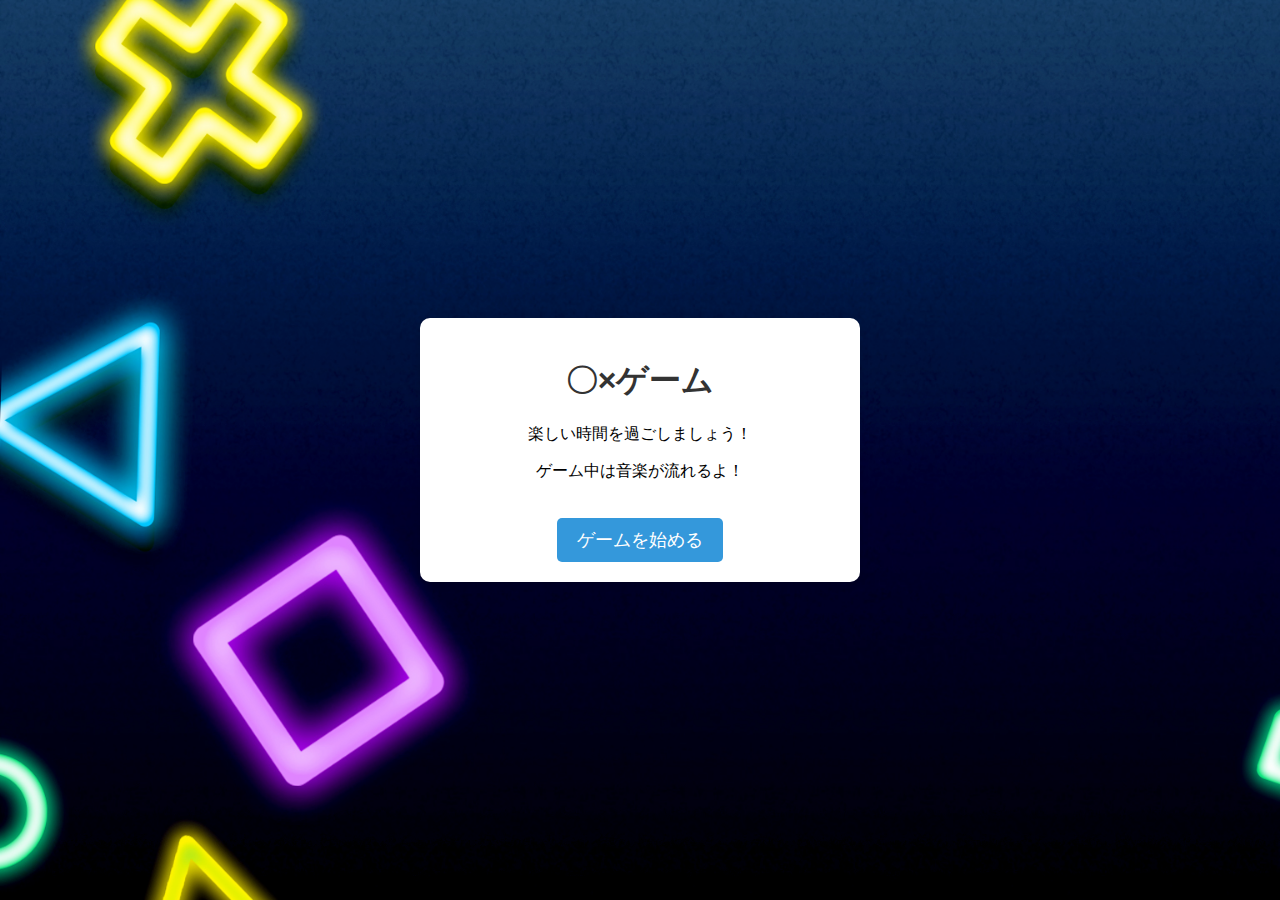
<file: index.html>
<!DOCTYPE html>
<html>
<head>
    <meta charset="UTF-8">
    <meta name="viewport" content="width=device-width, initial-scale=1.0">
    <meta http-equiv="X-UA-Compatible" content="ie=edge">
    <link rel="stylesheet" href="style.css">
    <title>〇×ゲーム - ホーム</title>
</head>
<body>
    <div class="container">
        <h1>〇×ゲーム</h1>
        <p>楽しい時間を過ごしましょう！</p>
        <p>ゲーム中は音楽が流れるよ！</p>
        <button id="startButton">ゲームを始める</button>
    </div>
    <script src="main.js"></script>
</body>
</html>
</file>
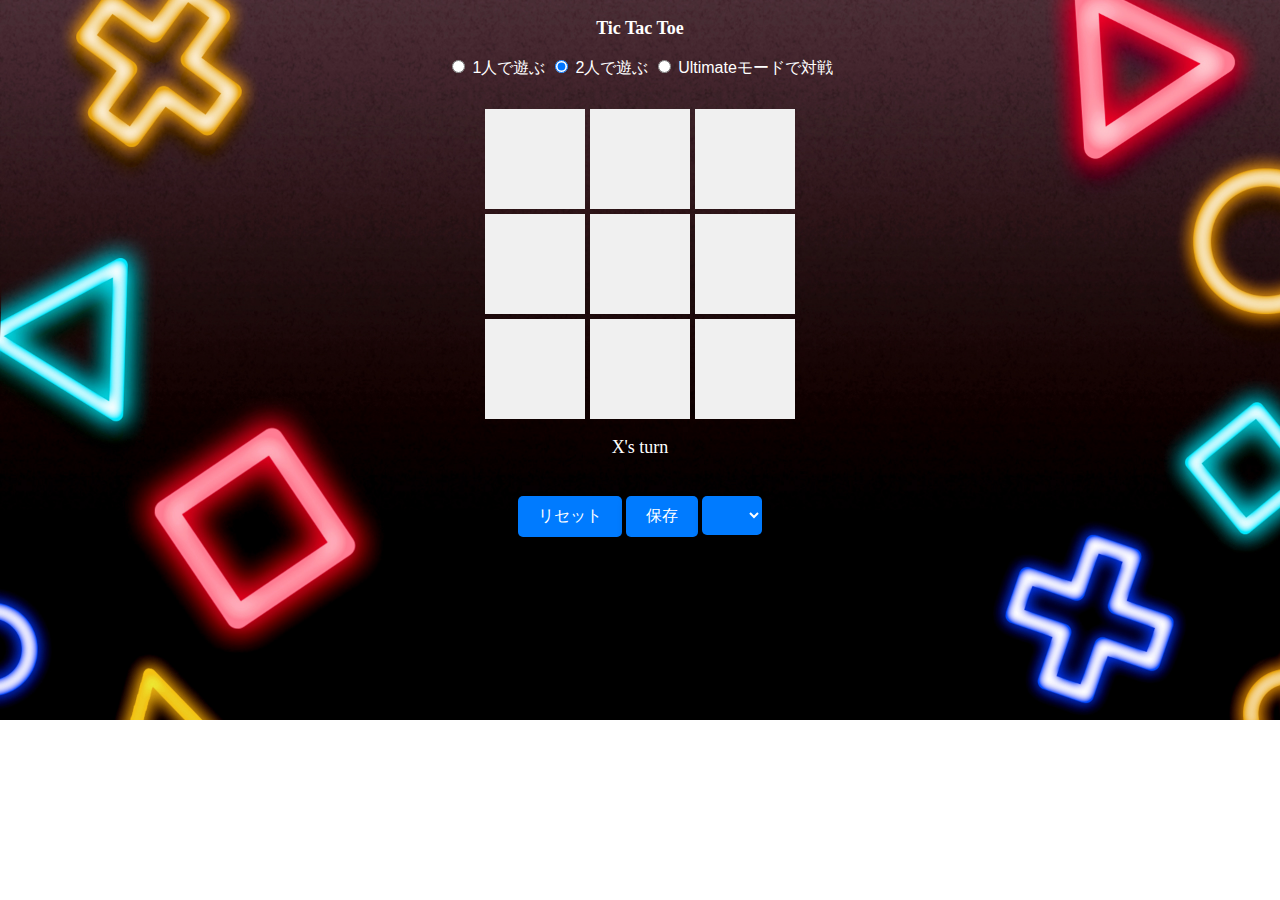
<file: game.html>
<!DOCTYPE html>
<html lang="ja">
<head>
    <meta charset="UTF-8">
    <meta name="viewport" content="width=device-width, initial-scale=1.0">
    <meta http-equiv="X-UA-Compatible" content="ie=edge">
    <title>Tic Tac Toe</title>
    <link rel="stylesheet" href="game.css">
</head>
<body>
    <h1>Tic Tac Toe</h1>


    <form id="gameModeForm" class="variation">
        <label>
            <input type="radio" name="mode" value="1"> 1人で遊ぶ
        </label>
        <label>
            <input type="radio" name="mode" value="2" checked> 2人で遊ぶ  
        </label>
        <label>
            <input type="radio" name="mode" value="3"> Ultimateモードで対戦  

        </label>
    </form>
    
    <div class="board">
        <div class="cell" onclick="makeMove(this)"></div>
        <div class="cell" onclick="makeMove(this)"></div>
        <div class="cell" onclick="makeMove(this)"></div>
        <div class="cell" onclick="makeMove(this)"></div>
        <div class="cell" onclick="makeMove(this)"></div>
        <div class="cell" onclick="makeMove(this)"></div>
        <div class="cell" onclick="makeMove(this)"></div>
        <div class="cell" onclick="makeMove(this)"></div>
        <div class="cell" onclick="makeMove(this)"></div>
    </div>
    <div id="turn" class="turn"></div>
    <button class="menu-button single" onclick="resetBoard()">リセット</button>
    <button class="menu-button single" onclick="saveGame()">保存</button>
    <select id="gameSelector" class="menu-button"></select>
    <audio id="bgm" loop autoplay>
        <source src="New_Composition_50.mp3" type="audio/mpeg">
        Your browser dose not support the audio element.
    </audio>
    <script src="game.js"></script>
</body>
</html>
</file>
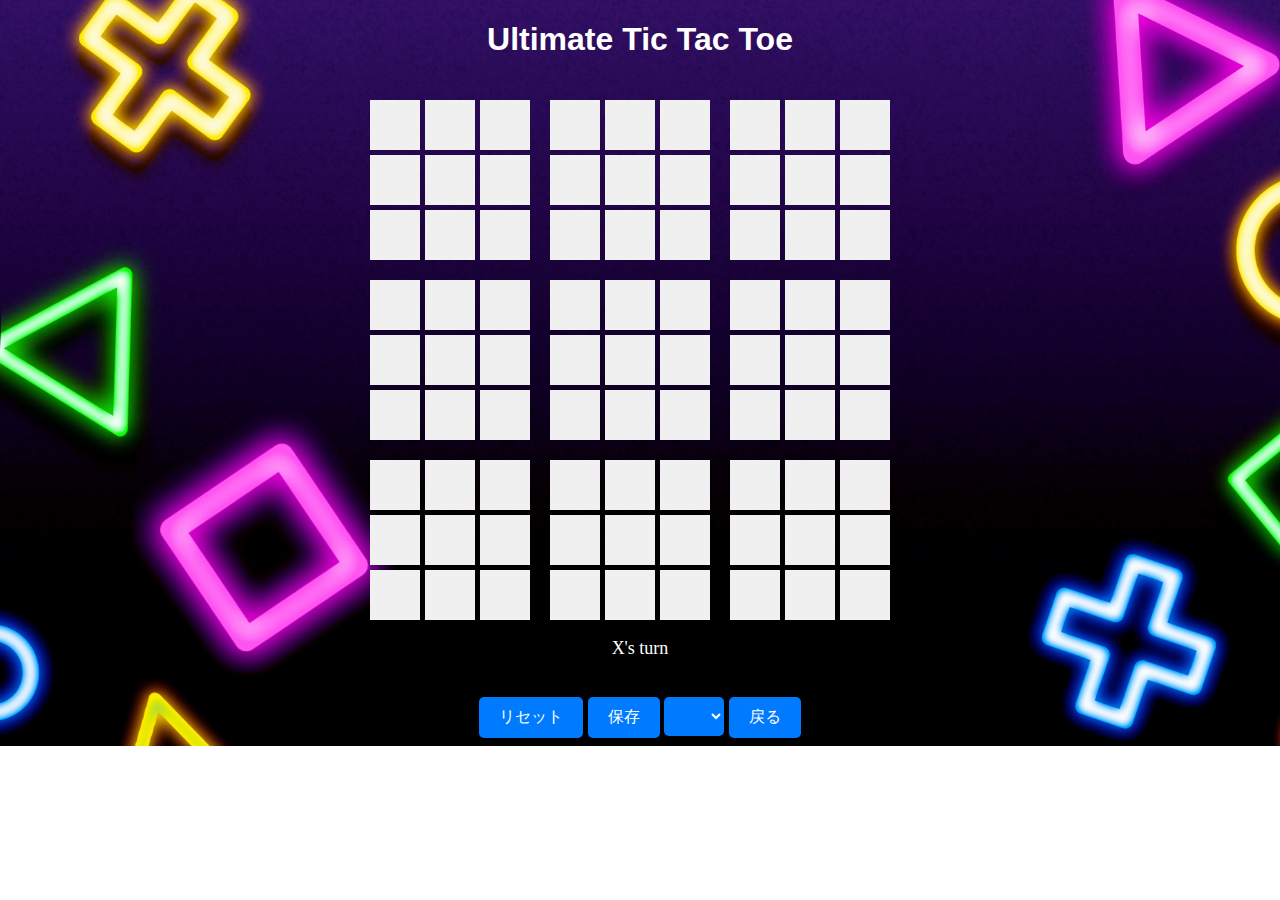
<file: ulu_index.html>
<!DOCTYPE html>
<html lang="ja">
<head>
    <meta charset="UTF-8">
    <meta name="viewport" content="width=device-width, initial-scale=1.0">
    <meta http-equiv="X-UA-Compatible" content="ie=edge">
    <link rel="stylesheet" href="ulu_style.css">
    <title>Ultimate Tic Tac Toe</title>
</head>
<body>
    <h1>Ultimate Tic Tac Toe</h1>
    <div class="ultimate-tic-tac-toe board">
        <div class="first_row">
            <div class="small_board board1 local_board">
                <div class="cell 00" onclick="makeMove(this,board1)"></div>
                <div class="cell 01" onclick="makeMove(this,board1)"></div>
                <div class="cell 02" onclick="makeMove(this,board1)"></div>
                <div class="cell 03" onclick="makeMove(this,board1)"></div>
                <div class="cell 04" onclick="makeMove(this,board1)"></div>
                <div class="cell 05" onclick="makeMove(this,board1)"></div>
                <div class="cell 06" onclick="makeMove(this,board1)"></div>
                <div class="cell 07" onclick="makeMove(this,board1)"></div>
                <div class="cell 08" onclick="makeMove(this,board1)"></div>
            </div>
            <div class="small_board board2 local_board">
                <div class="cell 10" onclick="makeMove(this,board2)"></div>
                <div class="cell 11" onclick="makeMove(this,board2)"></div>
                <div class="cell 12" onclick="makeMove(this,board2)"></div>
                <div class="cell 13" onclick="makeMove(this,board2)"></div>
                <div class="cell 14" onclick="makeMove(this,board2)"></div>
                <div class="cell 15" onclick="makeMove(this,board2)"></div>
                <div class="cell 16" onclick="makeMove(this,board2)"></div>
                <div class="cell 17" onclick="makeMove(this,board2)"></div>
                <div class="cell 18" onclick="makeMove(this,board2)"></div>
            </div>
            <div class="small_board board3 local_board">
                <div class="cell 20" onclick="makeMove(this,board3)"></div>
                <div class="cell 21" onclick="makeMove(this,board3)"></div>
                <div class="cell 22" onclick="makeMove(this,board3)"></div>
                <div class="cell 23" onclick="makeMove(this,board3)"></div>
                <div class="cell 24" onclick="makeMove(this,board3)"></div>
                <div class="cell 25" onclick="makeMove(this,board3)"></div>
                <div class="cell 26" onclick="makeMove(this,board3)"></div>
                <div class="cell 27" onclick="makeMove(this,board3)"></div>
                <div class="cell 28" onclick="makeMove(this,board3)"></div>
            </div>
        </div>
        <div class="second_row">
            <div class="small_board board4 local_board">
                <div class="cell 30" onclick="makeMove(this,board4)"></div>
                <div class="cell 31" onclick="makeMove(this,board4)"></div>
                <div class="cell 32" onclick="makeMove(this,board4)"></div>
                <div class="cell 33" onclick="makeMove(this,board4)"></div>
                <div class="cell 34" onclick="makeMove(this,board4)"></div>
                <div class="cell 35" onclick="makeMove(this,board4)"></div>
                <div class="cell 36" onclick="makeMove(this,board4)"></div>
                <div class="cell 37" onclick="makeMove(this,board4)"></div>
                <div class="cell 38" onclick="makeMove(this,board4)"></div>
            </div>
            <div class="small_board board5 local_board">
                <div class="cell 40" onclick="makeMove(this,board5)"></div>
                <div class="cell 41" onclick="makeMove(this,board5)"></div>
                <div class="cell 42" onclick="makeMove(this,board5)"></div>
                <div class="cell 43" onclick="makeMove(this,board5)"></div>
                <div class="cell 44" onclick="makeMove(this,board5)"></div>
                <div class="cell 45" onclick="makeMove(this,board5)"></div>
                <div class="cell 46" onclick="makeMove(this,board5)"></div>
                <div class="cell 47" onclick="makeMove(this,board5)"></div>
                <div class="cell 48" onclick="makeMove(this,board5)"></div>
            </div>
            <div class="small_board board6 local_board">
                <div class="cell 50" onclick="makeMove(this,board6)"></div>
                <div class="cell 51" onclick="makeMove(this,board6)"></div>
                <div class="cell 52" onclick="makeMove(this,board6)"></div>
                <div class="cell 53" onclick="makeMove(this,board6)"></div>
                <div class="cell 54" onclick="makeMove(this,board6)"></div>
                <div class="cell 55" onclick="makeMove(this,board6)"></div>
                <div class="cell 56" onclick="makeMove(this,board6)"></div>
                <div class="cell 57" onclick="makeMove(this,board6)"></div>
                <div class="cell 58" onclick="makeMove(this,board6)"></div>
            </div>
        </div>
        <div class="third_row">
            <div class="small_board board7 local_board">
                <div class="cell 60" onclick="makeMove(this,board7)"></div>
                <div class="cell 61" onclick="makeMove(this,board7)"></div>
                <div class="cell 62" onclick="makeMove(this,board7)"></div>
                <div class="cell 63" onclick="makeMove(this,board7)"></div>
                <div class="cell 64" onclick="makeMove(this,board7)"></div>
                <div class="cell 65" onclick="makeMove(this,board7)"></div>
                <div class="cell 66" onclick="makeMove(this,board7)"></div>
                <div class="cell 67" onclick="makeMove(this,board7)"></div>
                <div class="cell 68" onclick="makeMove(this,board7)"></div>
            </div>
            <div class="small_board board8 local_board">
                <div class="cell 70" onclick="makeMove(this,board8)"></div>
                <div class="cell 71" onclick="makeMove(this,board8)"></div>
                <div class="cell 72" onclick="makeMove(this,board8)"></div>
                <div class="cell 73" onclick="makeMove(this,board8)"></div>
                <div class="cell 74" onclick="makeMove(this,board8)"></div>
                <div class="cell 75" onclick="makeMove(this,board8)"></div>
                <div class="cell 76" onclick="makeMove(this,board8)"></div>
                <div class="cell 77" onclick="makeMove(this,board8)"></div>
                <div class="cell 78" onclick="makeMove(this,board8)"></div>
            </div>
            <div class="small_board board9 local_board">
                <div class="cell 80" onclick="makeMove(this,board9)"></div>
                <div class="cell 81" onclick="makeMove(this,board9)"></div>
                <div class="cell 82" onclick="makeMove(this,board9)"></div>
                <div class="cell 83" onclick="makeMove(this,board9)"></div>
                <div class="cell 84" onclick="makeMove(this,board9)"></div>
                <div class="cell 85" onclick="makeMove(this,board9)"></div>
                <div class="cell 86" onclick="makeMove(this,board9)"></div>
                <div class="cell 87" onclick="makeMove(this,board9)"></div>
                <div class="cell 88" onclick="makeMove(this,board9)"></div>
            </div>
        </div>
    </div>
    <div id="turn" class="turn"></div>
    <button class="menu-button" onclick="resetBoard()">リセット</button>
    <button class="menu-button" onclick="saveGame()">保存</button>
    <select id="gameSelector" class="menu-button"></select>
    <button id="back" class="menu-button">戻る</button>
    <audio id="bgm" loop autoplay>
        <source src="New_Composition_91.mp3" type="audio/mpeg">
        Your browser dose not support the audio element.
    </audio>
    <script src="ulu_main.js"></script>
</body>
</html>
</file>
<file: style.css>
body {
    font-family: Arial, sans-serif;
    /*background-color: #f4f4f4; */
    margin: 0;
    padding: 0;
    display: flex;
    justify-content: center;
    align-items: center;
    min-height: 100vh;
    background-image: url('gameneon01.jpg');
    background-repeat: no-repeat;
    background-size: cover;
}

.container {
    background-color: #fff;
    border-radius: 10px;
    padding: 20px;
    box-shadow: 0px 2px 10px rgba(0, 0, 0, 0.1);
    text-align: center;
    width: 400px;
}

h1 {
    color: #333;
}

button {
    background-color: #3498db;
    color: #fff;
    border: none;
    padding: 10px 20px;
    margin-top: 20px;
    border-radius: 5px;
    font-size: 18px;
    cursor: pointer;
    transition: background-color 0.3s ease;
}

button:hover {
    background-color: #2980b9;
    transform: translateY(-3px);
    box-shadow: 0px 8px 15px rgba(0, 0, 0, 0.3);
}
</file>
<file: game.css>
body {
    font-family: Arial, sans-serif;
    text-align: center;
    background-image: url('gameneon02.jpg');
    background-repeat: no-repeat;
    background-size: cover;
}

.board {
    display: grid;
    grid-template-columns: repeat(3, 100px);
    grid-gap: 5px;
    margin-top: 30px;
    justify-content: center;
}

.cell {
    width: 100px;
    height: 100px;
    background-color: #f0f0f0;
    display: flex;
    align-items: center;
    justify-content: center;
    font-size: 24px;
    cursor: pointer;
    transition: background-color 0.3s;
}

.cell.X::before {
    content: 'X';
}

.cell.O::before {
    content: 'O';
}

.cell:hover {
    background-color: #d0d0d0;
}

.menu-button {
    margin-top: 20px;
    padding: 10px 20px;
    font-size: 16px;
    background-color: #007bff;
    color: white;
    border: none;
    border-radius: 5px;
    cursor: pointer;
    transition: background-color 0.3s;
    box-shadow: 0px 5px 10px rgba(0, 0, 0, 0.2);
}

.reset-button:hover {
    background-color: #0056b3;
    transform: translateY(-3px);
    box-shadow: 0px 8px 15px rgba(0, 0, 0, 0.3);
}

.turn,h1{
    margin: 2vh;
    font-family: "Arial Black","Times New Roman", Times, sans-serif;
    font-size: large;
    color: white;
}

.menu-button:active{
    background-color: #dae335;
    transform: translateY(3px);
}

.variation{
    color: white;
}
</file>
<file: ulu_style.css>
body {
    font-family: Arial, sans-serif;
    text-align: center;
    background-image: url('gameneon03.jpg');
    background-repeat: no-repeat;
    background-size: cover;
}


.small_board {
    display: grid;
    grid-template-columns: repeat(3, 50px);
    grid-gap: 5px;
    margin-top: 20px;
    margin-right: 20px;
    justify-content: center;
}

.first_row{
    display: flex;
    justify-content: center;
}

.second_row{
    display: flex;
    justify-content: center;
}

.third_row{
    display: flex;
    justify-content: center;
}

.cell {
    width: 50px;
    height: 50px;
    background-color: #f0f0f0;
    display: flex;
    align-items: center;
    justify-content: center;
    font-size: 24px;
    cursor: pointer;
    transition: background-color 0.3s;
}

.cell.X::before {
    content: 'X';
}

.cell.O::before {
    content: 'O';
}

.cell:hover {
    background-color: #d0d0d0;
}

.cell.D::before{
    content: '/';
}



.menu-button {
    margin-top: 20px;
    padding: 10px 20px;
    font-size: 16px;
    background-color: #007bff;
    color: white;
    border: none;
    border-radius: 5px;
    cursor: pointer;
    transition: background-color 0.3s;
}

.menu-button:active{
    background-color: #dae335;
    transform: translateY(3px);

}

.reset-button:hover {
    background-color: #0056b3;
}


.next-board {
    border: 5px solid  #c81717;
}

.turn{
    margin: 2vh;
    font-family: "Arial Black","Times New Roman", Times, sans-serif;
    font-size: large;
    color: white;
}

h1{
    color: white;
}
</file>
